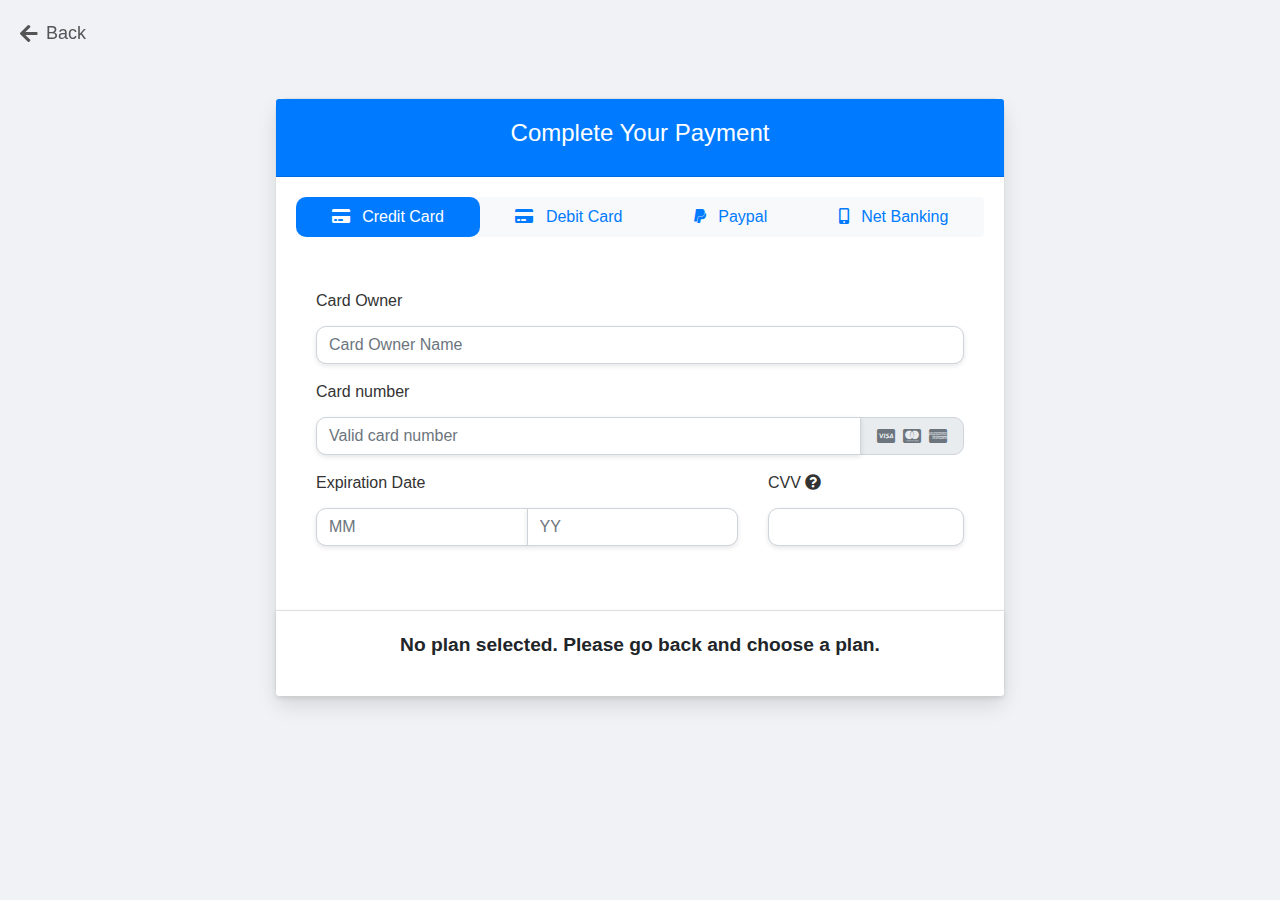
<file: payment.html>
<!DOCTYPE html>
<html lang="en">
<head>
    <meta charset="UTF-8">
    <meta name="viewport" content="width=device-width, initial-scale=1.0">
    <title>Payment Page</title>
    <link rel="stylesheet" href="https://stackpath.bootstrapcdn.com/bootstrap/4.5.2/css/bootstrap.min.css">
    <link rel="stylesheet" href="https://cdnjs.cloudflare.com/ajax/libs/font-awesome/5.15.4/css/all.min.css">
    <style>
        body {
            background: #f0f2f5;
            font-family: 'Arial', sans-serif;
            padding-top: 50px;
        }

        .card {
            border-radius: 12px;
            box-shadow: 0px 10px 20px rgba(0, 0, 0, 0.1);
        }

        .card-header {
            background-color: #007bff;
            color: white;
            text-align: center;
            padding: 20px 0;
            font-size: 1.5rem;
            font-weight: 700;
            border-radius: 12px 12px 0 0;
        }

        .card-footer {
            background-color: #f8f9fa;
            border-radius: 0 0 12px 12px;
            text-align: center;
        }

        .nav-pills .nav-link {
            color: #007bff;
            border-radius: 10px;
            transition: background-color 0.3s ease;
        }

        .nav-pills .nav-link:hover {
            background-color: #007bff;
            color: white;
        }

        .nav-pills .nav-link.active {
            background-color: #007bff;
            color: white;
        }

        .btn {
            background-color: #28a745;
            color: white;
            font-size: 1.1rem;
            font-weight: 600;
            padding: 10px;
            border-radius: 30px;
            transition: background-color 0.3s ease;
        }

        .btn:hover {
            background-color: #218838;
        }

        .form-control {
            border-radius: 10px;
            box-shadow: 0 2px 5px rgba(0, 0, 0, 0.1);
        }

        .form-group label {
            font-weight: 600;
            color: #333;
        }

        .input-group-text {
            border-radius: 0 10px 10px 0;
        }

        .tab-content {
            padding: 20px;
            background-color: white;
            border-radius: 10px;
        }

        .payment-summary {
            padding: 20px;
            background-color: #ffffff;
            border-radius: 10px;
            box-shadow: 0 2px 5px rgba(0, 0, 0, 0.1);
        }

        .payment-summary p {
            font-size: 1.2rem;
            font-weight: 600;
        }

        .payment-summary .plan-info {
            margin-top: 20px;
            font-size: 1.1rem;
            color: #555;
        }

        .payment-summary .btn {
            margin-top: 20px;
        }

        .payment-summary .btn-block {
            border-radius: 30px;
        }

        #back-button {
        position: fixed;
        top: 20px;
        left: 20px;
        z-index: 1000;
        color: #555;
        font-size: 18px;
        cursor: pointer;
        display: flex;
        align-items: center;
        }

        #back-button i {
        margin-right: 8px;
        font-size: 20px;
        }

        #back-button:hover {
        color: #007bff;
        }
    </style>
</head>
<body>
    <div id="back-button">
        <i class="fas fa-arrow-left"></i> Back
    </div>
    <div class="container py-5">
        <div class="row">
            <div class="col-lg-8 mx-auto">
                <div class="card">
                    <div class="card-header">
                        <h4>Complete Your Payment</h4>
                    </div>
                    <div class="card-body">
                        <ul role="tablist" class="nav bg-light nav-pills rounded nav-fill mb-3">
                            <li class="nav-item">
                                <a data-toggle="pill" href="#credit-card" class="nav-link active">
                                    <i class="fas fa-credit-card mr-2"></i> Credit Card
                                </a>
                            </li>
                            <li class="nav-item">
                                <a data-toggle="pill" href="#debit-card" class="nav-link">
                                    <i class="fas fa-credit-card mr-2"></i> Debit Card
                                </a>
                            </li>
                            <li class="nav-item">
                                <a data-toggle="pill" href="#paypal" class="nav-link">
                                    <i class="fab fa-paypal mr-2"></i> Paypal
                                </a>
                            </li>
                            <li class="nav-item">
                                <a data-toggle="pill" href="#net-banking" class="nav-link">
                                    <i class="fas fa-mobile-alt mr-2"></i> Net Banking
                                </a>
                            </li>
                        </ul>

                        <div class="tab-content">
                            <div id="credit-card" class="tab-pane fade show active pt-3">
                                <form role="form" action="your-payment-processing-script.php" method="post">
                                    <div class="form-group">
                                        <label for="username"><h6>Card Owner</h6></label>
                                        <input type="text" id="username" name="username" placeholder="Card Owner Name"
                                            required class="form-control">
                                    </div>
                                    <div class="form-group">
                                        <label for="cardNumber"><h6>Card number</h6></label>
                                        <div class="input-group">
                                            <input type="text" id="cardNumber" name="cardNumber"
                                                placeholder="Valid card number" class="form-control" required>
                                            <div class="input-group-append">
                                                <span class="input-group-text text-muted">
                                                    <i class="fab fa-cc-visa mx-1"></i>
                                                    <i class="fab fa-cc-mastercard mx-1"></i>
                                                    <i class="fab fa-cc-amex mx-1"></i>
                                                </span>
                                            </div>
                                        </div>
                                    </div>
                                    <div class="row">
                                        <div class="col-sm-8">
                                            <div class="form-group">
                                                <label><h6>Expiration Date</h6></label>
                                                <div class="input-group">
                                                    <input type="number" placeholder="MM" name="expiryMonth"
                                                        class="form-control" required>
                                                    <input type="number" placeholder="YY" name="expiryYear"
                                                        class="form-control" required>
                                                </div>
                                            </div>
                                        </div>
                                        <div class="col-sm-4">
                                            <div class="form-group mb-4">
                                                <label data-toggle="tooltip"
                                                    title="Three digit CV code on the back of your card">
                                                    <h6>CVV <i class="fa fa-question-circle d-inline"></i></h6>
                                                </label>
                                                <input type="text" name="cvv" required class="form-control">
                                            </div>
                                        </div>
                                    </div>
                                </form>
                            </div>

                            <div id="debit-card" class="tab-pane fade pt-3">
                                <form role="form" action="your-payment-processing-script.php" method="post">
                                    <div class="form-group">
                                        <label for="debit-owner"><h6>Card Owner</h6></label>
                                        <input type="text" id="debit-owner" name="debit-owner"
                                            placeholder="Card Owner Name" required class="form-control">
                                    </div>
                                    <div class="form-group">
                                        <label for="debit-card-number"><h6>Card number</h6></label>
                                        <div class="input-group">
                                            <input type="text" id="debit-card-number" name="debit-card-number"
                                                placeholder="Valid card number" class="form-control" required>
                                            <div class="input-group-append">
                                                <span class="input-group-text text-muted">
                                                    <i class="fab fa-cc-visa mx-1"></i>
                                                    <i class="fab fa-cc-mastercard mx-1"></i>
                                                    <i class="fab fa-cc-amex mx-1"></i>
                                                </span>
                                            </div>
                                        </div>
                                    </div>
                                    <div class="row">
                                        <div class="col-sm-8">
                                            <div class="form-group">
                                                <label><h6>Expiration Date</h6></label>
                                                <div class="input-group">
                                                    <input type="number" placeholder="MM" name="debit-expiry-month"
                                                        class="form-control" required>
                                                    <input type="number" placeholder="YY" name="debit-expiry-year"
                                                        class="form-control" required>
                                                </div>
                                            </div>
                                        </div>
                                        <div class="col-sm-4">
                                            <div class="form-group mb-4">
                                                <label data-toggle="tooltip"
                                                    title="Three digit CV code on the back of your card">
                                                    <h6>CVV <i class="fa fa-question-circle d-inline"></i></h6>
                                                </label>
                                                <input type="text" name="debit-cvv" required class="form-control">
                                            </div>
                                        </div>
                                    </div>
                                </form>
                            </div>

                            <div id="paypal" class="tab-pane fade pt-3">
                                <h6 class="pb-2">Select your paypal account type</h6>
                                <div class="form-group">
                                    <label class="radio-inline">
                                        <input type="radio" name="optradio" checked> Domestic
                                    </label>
                                    <label class="radio-inline">
                                        <input type="radio" name="optradio" class="ml-5"> International
                                    </label>
                                </div>
                                <p>
                                    <button type="button" class="btn btn-primary">
                                        <i class="fab fa-paypal mr-2"></i> Log into my Paypal
                                    </button>
                                </p>
                                <p class="text-muted">Note: After clicking on the button, you will be directed to a
                                    secure gateway for payment. After completing the payment process, you will be
                                    redirected back to the website to view details of your order.</p>
                            </div>

                            <div id="net-banking" class="tab-pane fade pt-3">
                                <div class="form-group">
                                    <label for="Select Your Bank">
                                        <h6>Select your Bank</h6>
                                    </label>
                                    <select class="form-control" id="ccmonth">
                                        <option value="" selected disabled>--Please select your Bank--</option>
                                        <option>Bank 1</option>
                                        <option>Bank 2</option>
                                        <option>Bank 3</option>
                                        <option>Bank 4</option>
                                        <option>Bank 5</option>
                                        <option>Bank 6</option>
                                        <option>Bank 7</option>
                                        <option>Bank 8</option>
                                        <option>Bank 9</option>
                                        <option>Bank 10</option>
                                    </select>
                                </div>
                                <div class="form-group">
                                    <p>
                                        <button type="button" class="btn btn-primary">
                                            <i class="fas fa-mobile-alt mr-2"></i> Proceed Payment
                                        </button>
                                    </p>
                                </div>
                                <p class="text-muted">Note: After clicking on the button, you will be directed to a
                                    secure gateway for payment. After completing the payment process, you will be
                                    redirected back to the website to view details of your order.</p>
                            </div>
                        </div>
                    </div>
                    <div class="card-footer payment-summary">
                        <div id="payment-summary">
                            <p>Loading your selected plan...</p>
                            <div class="plan-info">
                                <label for="planAmount"><h6>Total Amount</h6></label>
                                <input type="text" id="planAmount" name="planAmount" class="form-control" disabled>
                            </div>
                            <button type="submit" class="btn btn-block">Pay Now</button>
                        </div>
                    </div>
                </div>
            </div>
        </div>
    </div>

    <script src="https://code.jquery.com/jquery-3.5.1.slim.min.js"></script>
    <script src="https://cdn.jsdelivr.net/npm/popper.js@1.16.1/dist/umd/popper.min.js"></script>
    <script src="https://stackpath.bootstrapcdn.com/bootstrap/4.5.2/js/bootstrap.min.js"></script>
    <script>
        // Back Button Functionality
        document.getElementById('back-button').addEventListener('click', () => {
        window.history.back();
        });
        
        // Retrieve the selected plan from localStorage
        const selectedPlan = JSON.parse(localStorage.getItem('selectedPlan'));

        if (!selectedPlan) {
            document.getElementById('payment-summary').innerHTML = '<p>No plan selected. Please go back and choose a plan.</p>';
        } else {
            // Display the selected plan's information
            document.getElementById('payment-summary').innerHTML = `
                <p><strong>${selectedPlan.plan}</strong> - $${selectedPlan.price.toFixed(2)}</p>
            `;
            document.getElementById('planAmount').value = `$${selectedPlan.price.toFixed(2)}`;
        }
    </script>
</body>
</html>
</file>
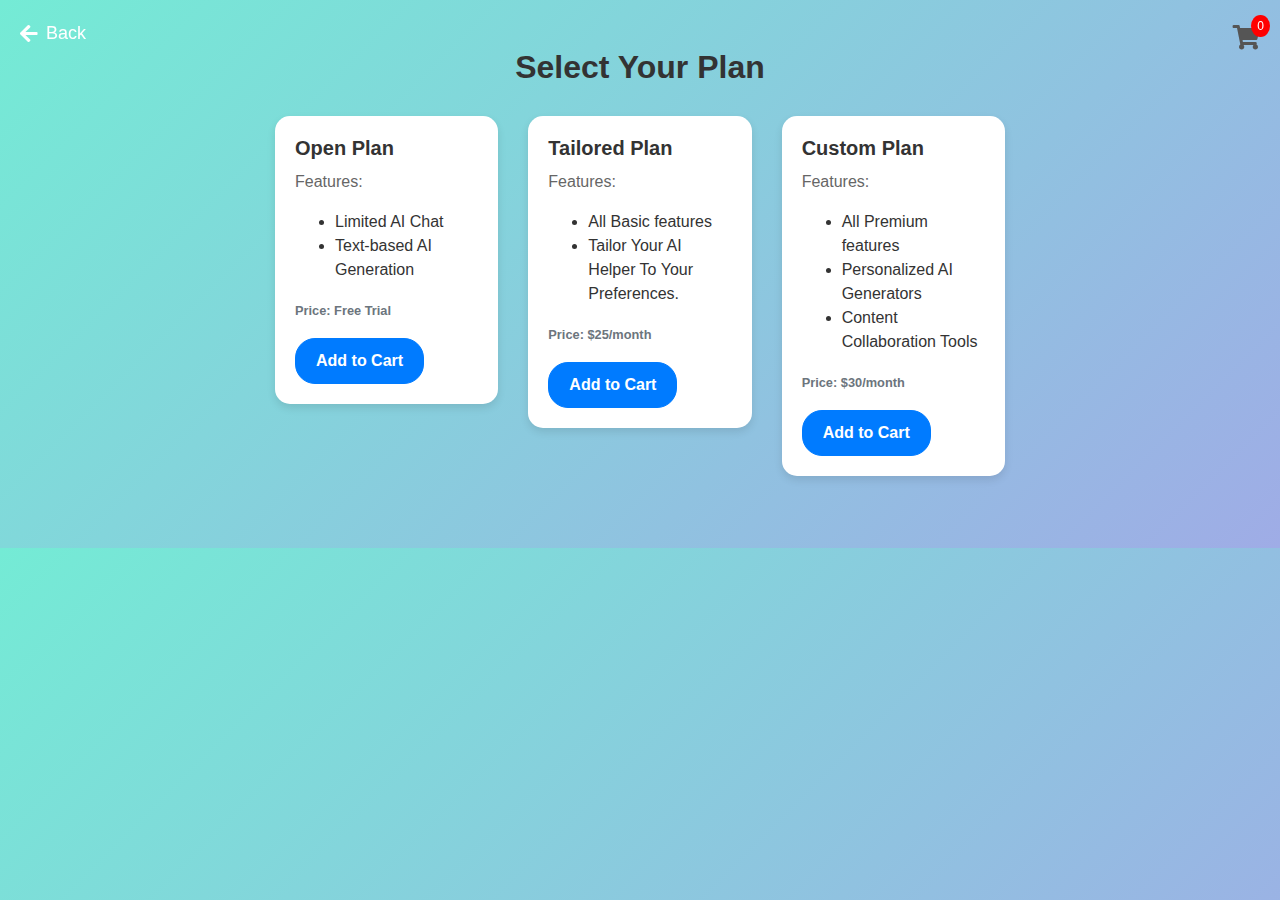
<file: selectplan.html>
<!DOCTYPE html>
<html lang="en">
<head>
  <meta charset="UTF-8">
  <meta name="viewport" content="width=device-width, initial-scale=1.0">
  <title>Payment Page with Single Plan Selection</title>
  <link rel="stylesheet" href="https://stackpath.bootstrapcdn.com/bootstrap/4.5.2/css/bootstrap.min.css">
  <link rel="stylesheet" href="https://cdnjs.cloudflare.com/ajax/libs/font-awesome/5.15.4/css/all.min.css">
  <style>
    body {
      background: #f5f5f5;
      font-family: 'Arial', sans-serif;
      background: linear-gradient(135deg, #74ebd5, #9face6); /* Gradient Background */
      color: #333;
    }

    #cart-icon {
      position: fixed;
      top: 20px;
      right: 20px;
      z-index: 1000;
      color: #555;
      font-size: 24px;
      cursor: pointer;
    }

    #cart-count {
      background-color: red;
      color: white;
      border-radius: 50%;
      font-size: 12px;
      padding: 2px 6px;
      position: absolute;
      top: -5px;
      right: -10px;
    }

    .modal-header,
    .modal-footer {
      background-color: #f8f9fa;
    }

    .card {
      border: none;
      border-radius: 15px;
      overflow: hidden;
      box-shadow: 0 4px 8px rgba(0, 0, 0, 0.1);
      transition: transform 0.2s;
    }

    .card:hover {
      transform: translateY(-10px);
      box-shadow: 0 12px 25px rgba(255, 252, 252, 0.831);
    }

    .card-img-top {
      height: 200px;
      object-fit: cover;
    }

    .card-body {
      padding: 20px;
    }

    .card-title {
      font-weight: 700;
      margin-bottom: 10px;
    }

    .card-text {
      color: #666;
    }

    .btn-primary {
      background-color: #007bff;
      border-color: #007bff;
      border-radius: 20px;
      padding: 10px 20px;
      font-weight: 600;
      transition: background-color 0.3s;
    }

    .btn-primary:hover {
      background-color: #0069d9;
      border-color: #0062cc;
    }

    .container {
      padding-top: 30px;
    }

    h2 {
      font-weight: 700;
      margin-bottom: 30px;
      text-align: center;
    }

    #back-button {
    position: fixed;
    top: 20px;
    left: 20px;
    z-index: 1000;
    color: #fff;
    font-size: 18px;
    cursor: pointer;
    display: flex;
    align-items: center;
  }

  #back-button i {
    margin-right: 8px;
    font-size: 20px;
  }

  #back-button:hover {
    color: #007bff;
  }
  </style>
</head>
<body>
  <div id="back-button">
    <i class="fas fa-arrow-left"></i> Back
  </div>
  <div id="cart-icon">
    <i class="fas fa-shopping-cart"></i>
    <span id="cart-count">0</span>
  </div>

  <div class="container py-5">
    <div class="row">
      <div class="col-lg-8 mx-auto">
        <h2>Select Your Plan</h2>
        <div class="row">
          <div class="col-md-4">
            <div class="card mb-4">
              <div class="card-body">
                <h5 class="card-title">Open Plan</h5>
                <p class="card-text">Features:</p>
                <ul>
                  <li>Limited AI Chat</li>
                  <li>Text-based AI Generation</li>
                </ul>
                <p class="card-text"><small class="text-muted"><b>Price: Free Trial</b></small></p>
                <button class="btn btn-primary add-to-cart" data-plan="Open Plan" data-price="0">Add to Cart</button>
              </div>
            </div>
          </div>
          <div class="col-md-4">
            <div class="card mb-4">
              <div class="card-body">
                <h5 class="card-title">Tailored Plan</h5>
                <p class="card-text">Features:</p>
                <ul>
                  <li>All Basic features</li>
                  <li>Tailor Your AI Helper To Your Preferences.</li>
                </ul>
                <p class="card-text"><small class="text-muted"><b>Price: $25/month</b></small></p>
                <button class="btn btn-primary add-to-cart" data-plan="Tailored Plan" data-price="25">Add to
                  Cart</button>
              </div>
            </div>
          </div>
          <div class="col-md-4">
            <div class="card mb-4">
              <div class="card-body">
                <h5 class="card-title">Custom Plan</h5>
                <p class="card-text">Features:</p>
                <ul>
                  <li>All Premium features</li>
                  <li>Personalized AI Generators</li>
                  <li>Content Collaboration Tools</li>
                </ul>
                <p class="card-text"><small class="text-muted"><b>Price: $30/month</b></small></p>
                <button class="btn btn-primary add-to-cart" data-plan="Custom Plan" data-price="30">Add to Cart</button>
              </div>
            </div>
          </div>
        </div>
      </div>
    </div>
  </div>

  <div class="modal fade" id="cart-modal" tabindex="-1" role="dialog" aria-labelledby="cart-modal-title"
    aria-hidden="true">
    <div class="modal-dialog modal-dialog-centered" role="document">
      <div class="modal-content">
        <div class="modal-header">
          <h5 class="modal-title" id="cart-modal-title">Your Cart</h5>
          <button type="button" class="close" data-dismiss="modal" aria-label="Close">
            <span aria-hidden="true">&times;</span>
          </button>
        </div>
        <div class="modal-body">
          <div id="cart-content">
            </div>
        </div>
        <div class="modal-footer">
          <button type="button" class="btn btn-secondary" data-dismiss="modal">Close</button>
          <button type="button" class="btn btn-primary" id="checkout-btn">Proceed to Checkout</button>
        </div>
      </div>
    </div>
  </div>

  <script src="https://code.jquery.com/jquery-3.5.1.slim.min.js"></script>
  <script src="https://cdn.jsdelivr.net/npm/popper.js@1.16.1/dist/umd/popper.min.js"></script>
  <script src="https://stackpath.bootstrapcdn.com/bootstrap/4.5.2/js/bootstrap.min.js"></script>
  <script>
    // Back Button Functionality
    document.getElementById('back-button').addEventListener('click', () => {
      window.history.back();
    });
    let cart = null;

    const cartIcon = document.getElementById('cart-icon');
    const cartCount = document.getElementById('cart-count');
    const cartContent = document.getElementById('cart-content');
    const addToCartButtons = document.querySelectorAll('.add-to-cart');
    const checkoutBtn = document.getElementById('checkout-btn');

    // Add to cart functionality
    addToCartButtons.forEach(button => {
      button.addEventListener('click', () => {
        const plan = button.dataset.plan;
        const price = parseFloat(button.dataset.price);

        // Allow only one plan, and save to localStorage
        cart = {plan, price};
        localStorage.setItem('selectedPlan', JSON.stringify(cart));

        updateCartCount();
        updateCartContent(); // Update cart content immediately
      });
    });

    // Update cart count
    function updateCartCount() {
      cartCount.textContent = cart ? 1 : 0;
    }

    // Show cart in modal
    cartIcon.addEventListener('click', () => {
      updateCartContent();
      $('#cart-modal').modal('show');
    });

    // Update cart content in modal
    function updateCartContent() {
      cartContent.innerHTML = '';
      const storedCart = JSON.parse(localStorage.getItem('selectedPlan'));

      if (!storedCart) {
        cartContent.innerHTML = '<p>Your cart is empty.</p>';
        return;
      }

      cartContent.innerHTML = `
        <p><strong>${storedCart.plan}</strong> - $${storedCart.price.toFixed(2)}</p>
        <p><strong>Total: $${storedCart.price.toFixed(2)}</strong></p>
        <button type="button" class="btn btn-danger btn-sm remove-from-cart">Remove</button>
      `;

      // Add event listener to the remove button
      const removeBtn = document.querySelector('.remove-from-cart');
      removeBtn.addEventListener('click', () => {
        cart = null;
        localStorage.removeItem('selectedPlan');
        updateCartCount();
        updateCartContent();
      });
    }

    // Proceed to checkout
    checkoutBtn.addEventListener('click', () => {
      if (!cart) return;
      window.location.href = 'payment.html';
    });

    // Initialize cart UI
    updateCartCount();
  </script>
</body>
</html>
</file>
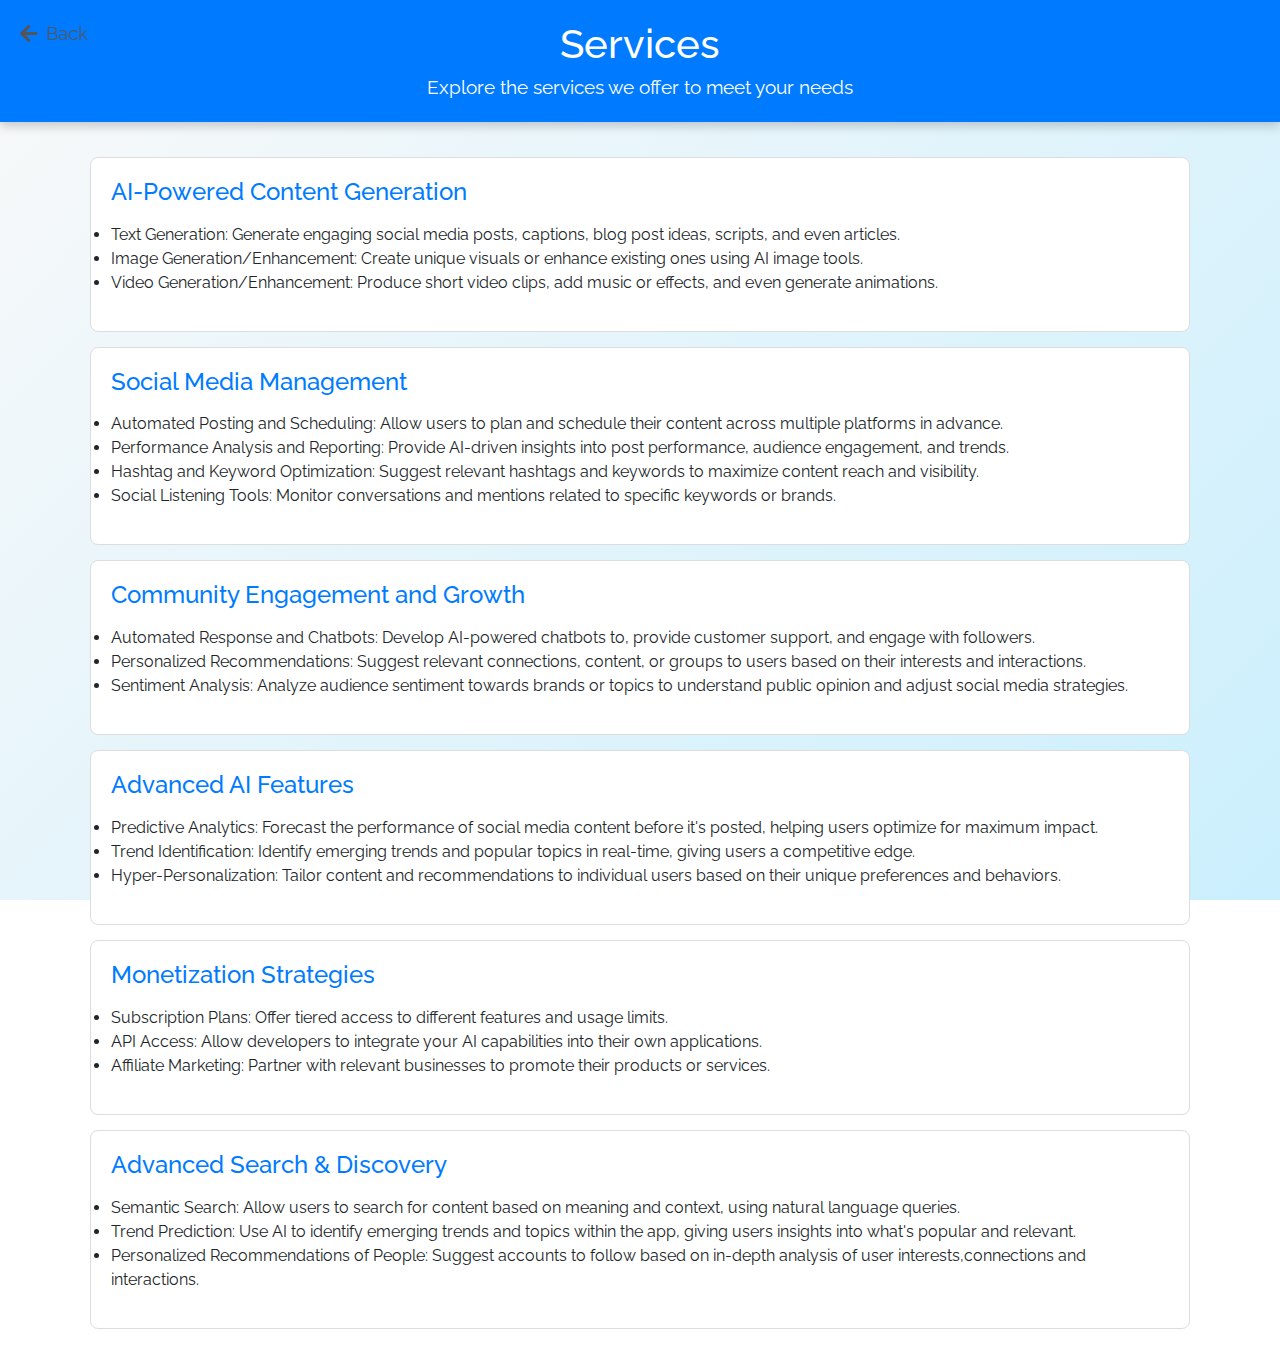
<file: services.html>
<!DOCTYPE html>
<html lang="en">
<head>
  <meta charset="UTF-8">
  <meta name="viewport" content="width=device-width, initial-scale=1.0">
  <title>Our Services</title>
  <link href="https://cdn.jsdelivr.net/npm/bootstrap@5.3.0-alpha1/dist/css/bootstrap.min.css" rel="stylesheet">
  <link href="https://cdn.jsdelivr.net/npm/bootstrap-icons/font/bootstrap-icons.css" rel="stylesheet">
  <link href="https://cdnjs.cloudflare.com/ajax/libs/font-awesome/5.15.4/css/all.min.css" rel="stylesheet"> <!-- Added Font Awesome -->
  <link href="https://fonts.googleapis.com/css2?family=Raleway:ital,wght@0,100..900;1,100..900&display=swap" rel="stylesheet">
  <style>
    body {
      font-family: "Raleway", sans-serif;
      margin: 0;
      padding: 0;
      background: linear-gradient(135deg, #f9f9f9, #cbeffd);
      background-attachment: fixed;
      font-optical-sizing: auto;
      font-weight: normal;
      font-style: normal;
    }

    .header {
      background-color: #007bff;
      color: #fff;
      padding: 20px;
      text-align: center;
      box-shadow: 0 4px 10px rgba(0, 0, 0, 0.2);
    }

    .header h1 {
      margin: 0;
      font-size: 2.5rem;
    }

    .header p {
      margin: 5px 0 0;
      font-size: 1.2rem;
    }

    .container {
      padding: 20px;
    }

    .service-card {
      border: 1px solid #ddd;
      border-radius: 8px;
      padding: 20px;
      margin: 15px 0;
      background-color: #fff;
      transition: box-shadow 0.3s ease, transform 0.3s ease;
    }

    .service-card:hover {
      box-shadow: 0 8px 20px rgba(23, 170, 202, 0.5);
      transform: translateY(-5px);
    }

    .service-title {
      font-size: 1.5rem;
      color: #007bff;
      margin-bottom: 10px;
    }

    .service-description {
      font-size: 1rem;
      color: #333;
    }

    #back-button {
      position: fixed;
      top: 20px;
      left: 20px;
      z-index: 1000;
      color: #555;
      font-size: 18px;
      cursor: pointer;
      display: flex;
      align-items: center;
    }

    #back-button i {
      margin-right: 8px;
      font-size: 20px;
    }

    #back-button:hover {
      color: #000000;
    }
  </style>
</head>
<body>
    <div class="header">
      <h1>Services</h1>
      <p>Explore the services we offer to meet your needs</p>
    </div>
    <div class="container">
        <div id="back-button">
            <i class="fas fa-arrow-left"></i> Back
        </div>
      <div class="service-card">
        <h2 class="service-title">AI-Powered Content Generation</h2>
        <p class="service-description">
          <li>Text Generation: Generate engaging social media posts, captions, blog post ideas, scripts, and even articles.</li>
          <li>Image Generation/Enhancement: Create unique visuals or enhance existing ones using AI image tools.</li>
          <li>Video Generation/Enhancement: Produce short video clips, add music or effects, and even generate animations.</li>
        </p>
      </div>
      <div class="service-card">
        <h2 class="service-title">Social Media Management</h2>
        <p class="service-description">
          <li>Automated Posting and Scheduling: Allow users to plan and schedule their content across multiple platforms in advance.</li>
          <li>Performance Analysis and Reporting: Provide AI-driven insights into post performance, audience engagement, and trends.</li>
          <li>Hashtag and Keyword Optimization: Suggest relevant hashtags and keywords to maximize content reach and visibility.</li>
          <li>Social Listening Tools: Monitor conversations and mentions related to specific keywords or brands.</li>
        </p>
      </div>
    <div class="service-card">
      <h2 class="service-title">Community Engagement and Growth</h2>
      <p class="service-description">
        <li>Automated Response and Chatbots: Develop AI-powered chatbots to, provide customer support, and engage with followers.</li>
        <li>Personalized Recommendations: Suggest relevant connections, content, or groups to users based on their interests and interactions.</li>
        <li>Sentiment Analysis: Analyze audience sentiment towards brands or topics to understand public opinion and adjust social media strategies.</li>
      </p>
    </div>
    <div class="service-card">
      <h2 class="service-title">Advanced AI Features</h2>
      <p class="service-description">
        <li>Predictive Analytics: Forecast the performance of social media content before it's posted, helping users optimize for maximum impact.</li>
        <li>Trend Identification: Identify emerging trends and popular topics in real-time, giving users a competitive edge.</li>
        <li>Hyper-Personalization: Tailor content and recommendations to individual users based on their unique preferences and behaviors.</li>
      </p>
    </div>
    <div class="service-card">
      <h2 class="service-title">Monetization Strategies</h2>
      <p class="service-description">
        <li>Subscription Plans: Offer tiered access to different features and usage limits.</li>
        <li>API Access: Allow developers to integrate your AI capabilities into their own applications.</li>
        <li>Affiliate Marketing: Partner with relevant businesses to promote their products or services.</li>
      </p>
    </div>
    <div class="service-card">
      <h2 class="service-title">Advanced Search & Discovery</h2>
      <p class="service-description">
        <li>Semantic Search: Allow users to search for content based on meaning and context, using natural language queries.</li>
        <li>Trend Prediction: Use AI to identify emerging trends and topics within the app, giving users insights into what's popular and relevant.</li>
        <li>Personalized Recommendations of People: Suggest accounts to follow based on in-depth analysis of user interests,connections and interactions.</li>
      </p>
    </div>
  </div>
  <script>
    // Back Button Functionality
    document.getElementById('back-button').addEventListener('click', () => {
      window.history.back();
    });
  </script>
</body>
</html>
</file>
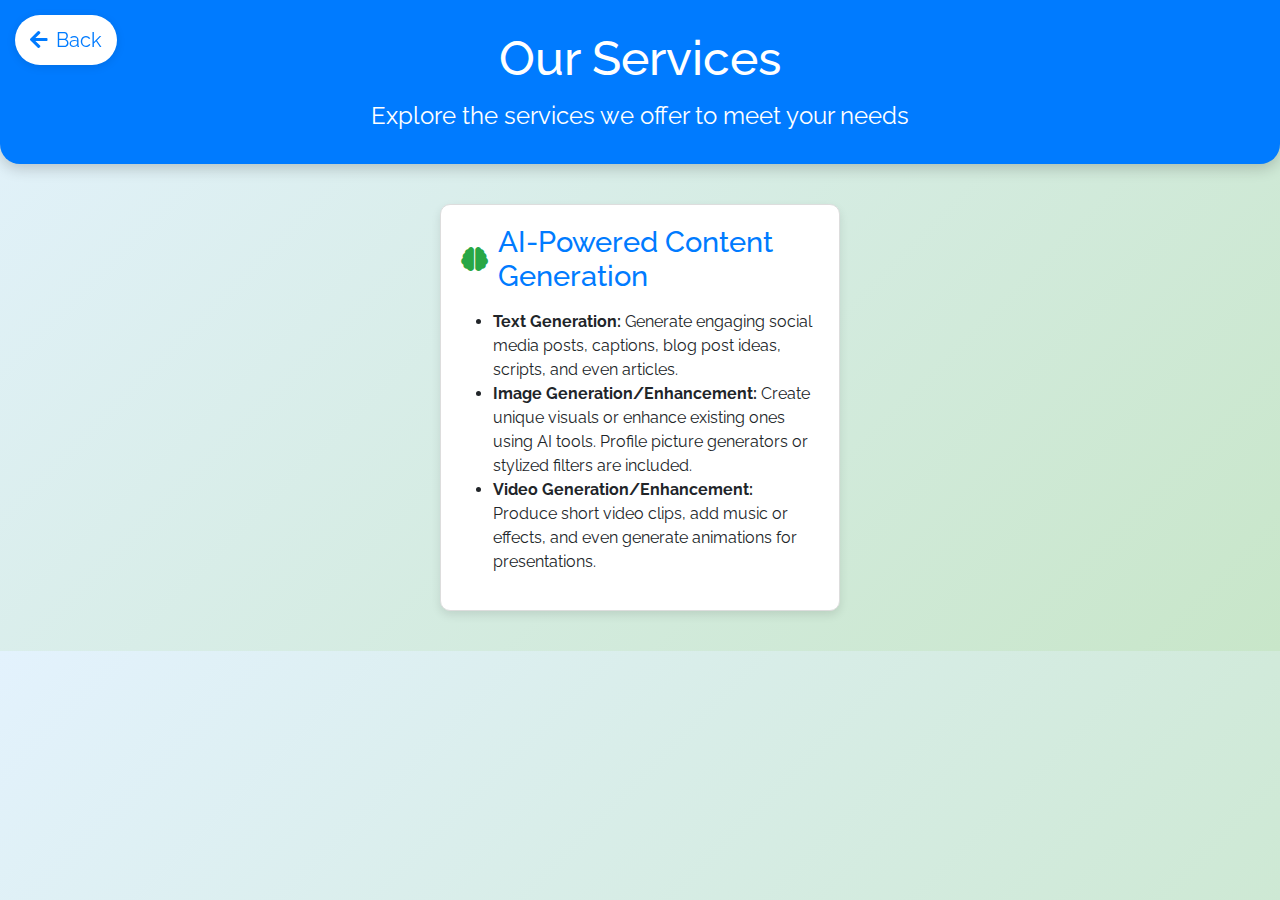
<file: services/service1.html>
<!DOCTYPE html>
<html lang="en">
<head>
  <meta charset="UTF-8">
  <meta name="viewport" content="width=device-width, initial-scale=1.0">
  <title>Our Services</title>
  <link href="https://cdn.jsdelivr.net/npm/bootstrap@5.3.0-alpha1/dist/css/bootstrap.min.css" rel="stylesheet">
  <link href="https://cdn.jsdelivr.net/npm/bootstrap-icons/font/bootstrap-icons.css" rel="stylesheet">
  <link href="https://cdnjs.cloudflare.com/ajax/libs/font-awesome/5.15.4/css/all.min.css" rel="stylesheet">
  <link href="https://fonts.googleapis.com/css2?family=Raleway:ital,wght@0,100..900;1,100..900&display=swap" rel="stylesheet">
  <style>
    body {
      font-family: "Raleway", sans-serif;
      margin: 0;
      padding: 0;
      background: linear-gradient(135deg, #e3f2fd, #c8e6c9);
      font-optical-sizing: auto;
    }

    .header {
      background-color: #007bff;
      color: #fff;
      padding: 30px 20px;
      text-align: center;
      box-shadow: 0 4px 15px rgba(0, 0, 0, 0.2);
      border-radius: 0 0 20px 20px;
    }

    .header h1 {
      margin: 0;
      font-size: 3rem;
    }

    .header p {
      margin: 10px 0 0;
      font-size: 1.5rem;
    }

    .container {
      padding: 40px 20px;
    }

    .service-card {
      border: 1px solid #ddd;
      border-radius: 10px;
      padding: 20px;
      background-color: #fff;
      box-shadow: 0 4px 10px rgba(0, 0, 0, 0.1);
      transition: transform 0.3s, box-shadow 0.3s, background-color 0.3s;
    }

    .service-card:hover {
      transform: translateY(-10px);
      box-shadow: 0 10px 20px rgba(0, 0, 0, 0.2);
      background-color: #f9f9f9;
    }

    .service-title {
      font-size: 1.8rem;
      color: #007bff;
      display: flex;
      align-items: center;
    }

    .service-title i {
      margin-right: 10px;
      font-size: 1.5rem;
      color: #28a745;
    }

    .service-description {
      font-size: 1rem;
      color: #333;
      margin-top: 10px;
      line-height: 1.5;
    }

    .service-description ul {
      padding-left: 20px;
    }

    .service-description li {
      margin-bottom: 10px;
      list-style: none;
    }

    .service-description li::before {
      content: "\f00c";
      font-family: "Font Awesome 5 Free";
      margin-right: 10px;
      color: #28a745;
      font-weight: 900;
    }

    #back-button {
      position: fixed;
      top: 15px;
      left: 15px;
      z-index: 1000;
      color: #007bff;
      font-size: 20px;
      background: #fff;
      padding: 10px 15px;
      border-radius: 50px;
      display: flex;
      align-items: center;
      box-shadow: 0 2px 10px rgba(0, 0, 0, 0.1);
      transition: background-color 0.3s, transform 0.3s;
    }

    #back-button i {
      margin-right: 8px;
    }

    #back-button:hover {
      background-color: #007bff;
      color: #fff;
      transform: translateY(-3px);
    }

    .row {
      display: flex;
      flex-wrap: wrap;
      justify-content: center;
      gap: 20px;
    }

    .service-card {
      width: 100%;
      max-width: 400px;
    }
  </style>
</head>
<body>
  <div class="header">
    <h1>Our Services</h1>
    <p>Explore the services we offer to meet your needs</p>
  </div>
  <div id="back-button">
    <i class="fas fa-arrow-left"></i> Back
  </div>
  <div class="container">
    <div class="row">
      <div class="service-card">
        <h2 class="service-title">
          <i class="fas fa-brain"></i> AI-Powered Content Generation
        </h2>
        <p class="service-description">
          <ul>
            <li><strong>Text Generation:</strong> Generate engaging social media posts, captions, blog post ideas, scripts, and even articles.</li>
            <li><strong>Image Generation/Enhancement:</strong> Create unique visuals or enhance existing ones using AI tools. Profile picture generators or stylized filters are included.</li>
            <li><strong>Video Generation/Enhancement:</strong> Produce short video clips, add music or effects, and even generate animations for presentations.</li>
          </ul>
        </p>
      </div>
      <!-- Add more service cards here if needed -->
    </div>
  </div>
  <script>
    // Back Button Functionality
    document.getElementById('back-button').addEventListener('click', () => {
      window.history.back();
    });
  </script>
</body>
</html>
</file>
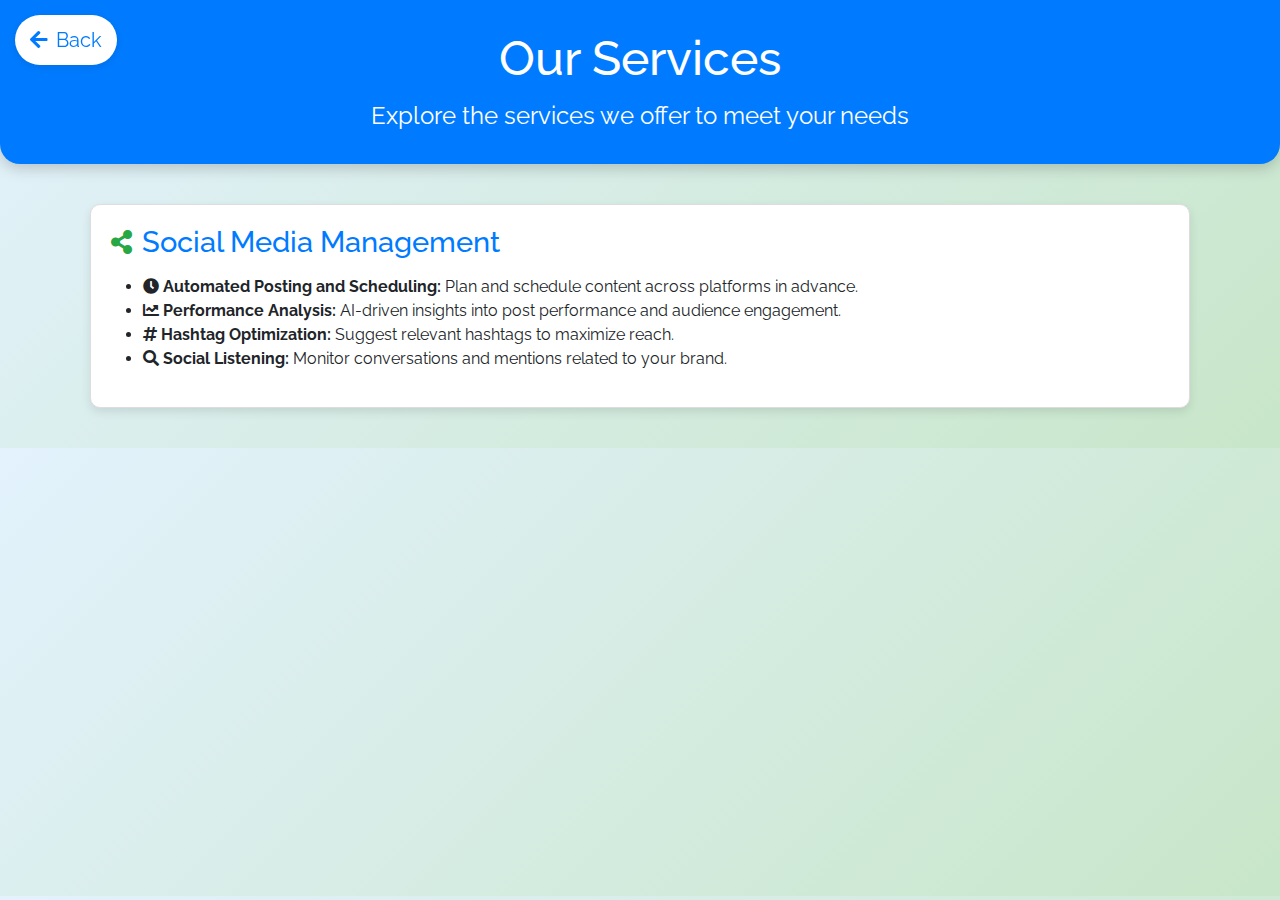
<file: services/service2.html>
<!DOCTYPE html>
<html lang="en">
<head>
  <meta charset="UTF-8">
  <meta name="viewport" content="width=device-width, initial-scale=1.0">
  <title>Our Services</title>
  <link href="https://cdn.jsdelivr.net/npm/bootstrap@5.3.0-alpha1/dist/css/bootstrap.min.css" rel="stylesheet">
  <link href="https://cdn.jsdelivr.net/npm/bootstrap-icons/font/bootstrap-icons.css" rel="stylesheet">
  <link href="https://cdnjs.cloudflare.com/ajax/libs/font-awesome/5.15.4/css/all.min.css" rel="stylesheet">
  <link href="https://fonts.googleapis.com/css2?family=Raleway:ital,wght@0,100..900;1,100..900&display=swap" rel="stylesheet">
  <style>
    body {
      font-family: "Raleway", sans-serif;
      margin: 0;
      padding: 0;
      background: linear-gradient(135deg, #e3f2fd, #c8e6c9);
      font-optical-sizing: auto;
    }

    .header {
      background-color: #007bff;
      color: #fff;
      padding: 30px;
      text-align: center;
      box-shadow: 0 4px 15px rgba(0, 0, 0, 0.2);
      border-radius: 0 0 20px 20px;
    }

    .header h1 {
      margin: 0;
      font-size: 3rem;
    }

    .header p {
      margin: 10px 0 0;
      font-size: 1.5rem;
    }

    .container {
      padding: 40px 20px;
    }

    .service-card {
      border: 1px solid #ddd;
      border-radius: 10px;
      padding: 20px;
      background-color: #fff;
      box-shadow: 0 4px 10px rgba(0, 0, 0, 0.1);
      transition: transform 0.3s, box-shadow 0.3s;
    }

    .service-card:hover {
      transform: translateY(-10px);
      box-shadow: 0 10px 20px rgba(0, 0, 0, 0.2);
    }

    .service-title {
      font-size: 1.8rem;
      color: #007bff;
      display: flex;
      align-items: center;
    }

    .service-title i {
      margin-right: 10px;
      font-size: 1.5rem;
      color: #28a745;
    }

    .service-description {
      font-size: 1rem;
      color: #333;
      margin-top: 15px;
      line-height: 1.5;
    }

    .service-description li {
      margin-bottom: 10px;
    }

    .service-description li i {
      color: #007bff;
      margin-right: 8px;
    }

    #back-button {
      position: fixed;
      top: 15px;
      left: 15px;
      z-index: 1000;
      color: #007bff;
      font-size: 20px;
      background: #fff;
      padding: 10px 15px;
      border-radius: 50px;
      display: flex;
      align-items: center;
      box-shadow: 0 2px 10px rgba(0, 0, 0, 0.1);
      transition: background-color 0.3s, transform 0.3s;
    }

    #back-button i {
      margin-right: 8px;
    }

    #back-button:hover {
      background-color: #007bff;
      color: #fff;
      transform: translateY(-3px);
    }
  </style>
</head>
<body>
  <div class="header">
    <h1>Our Services</h1>
    <p>Explore the services we offer to meet your needs</p>
  </div>
  <div id="back-button">
    <i class="fas fa-arrow-left"></i> Back
  </div>
  <div class="container">
    <div class="service-card">
      <h2 class="service-title">
        <i class="fas fa-share-alt"></i> Social Media Management
      </h2>
      <p class="service-description">
        <ul>
          <li><i class="fas fa-clock"></i> <strong>Automated Posting and Scheduling:</strong> Plan and schedule content across platforms in advance.</li>
          <li><i class="fas fa-chart-line"></i> <strong>Performance Analysis:</strong> AI-driven insights into post performance and audience engagement.</li>
          <li><i class="fas fa-hashtag"></i> <strong>Hashtag Optimization:</strong> Suggest relevant hashtags to maximize reach.</li>
          <li><i class="fas fa-search"></i> <strong>Social Listening:</strong> Monitor conversations and mentions related to your brand.</li>
        </ul>
      </p>
    </div>
  </div>
  <script>
    // Back Button Functionality
    document.getElementById('back-button').addEventListener('click', () => {
      window.history.back();
    });
  </script>
</body>
</html>
</file>
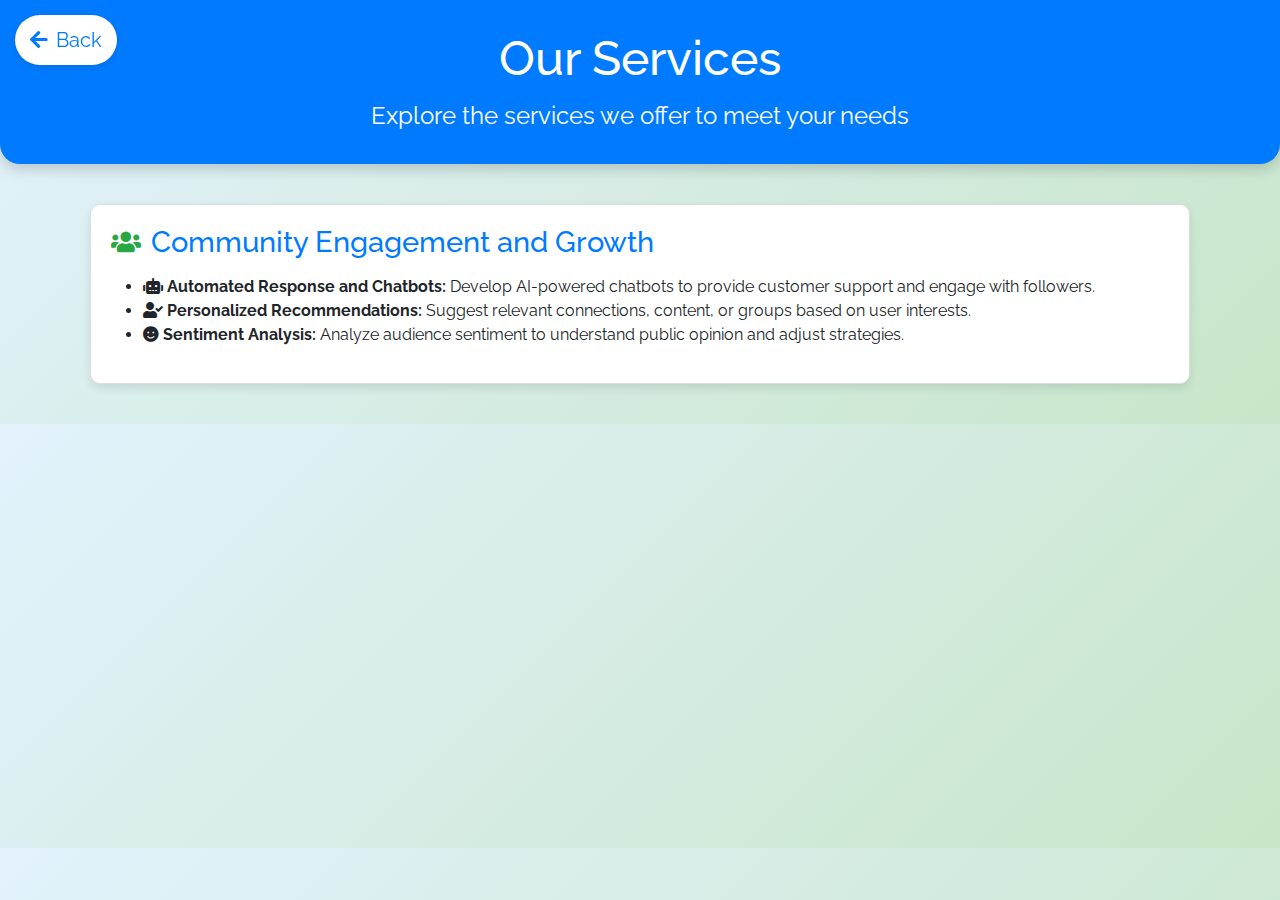
<file: services/service3.html>
<!DOCTYPE html>
<html lang="en">
<head>
  <meta charset="UTF-8">
  <meta name="viewport" content="width=device-width, initial-scale=1.0">
  <title>Our Services</title>
  <link href="https://cdn.jsdelivr.net/npm/bootstrap@5.3.0-alpha1/dist/css/bootstrap.min.css" rel="stylesheet">
  <link href="https://cdn.jsdelivr.net/npm/bootstrap-icons/font/bootstrap-icons.css" rel="stylesheet">
  <link href="https://cdnjs.cloudflare.com/ajax/libs/font-awesome/5.15.4/css/all.min.css" rel="stylesheet">
  <link href="https://fonts.googleapis.com/css2?family=Raleway:ital,wght@0,100..900;1,100..900&display=swap" rel="stylesheet">
  <style>
    body {
      font-family: "Raleway", sans-serif;
      margin: 0;
      padding: 0;
      background: linear-gradient(135deg, #e3f2fd, #c8e6c9);
      font-optical-sizing: auto;
    }

    .header {
      background-color: #007bff;
      color: #fff;
      padding: 30px;
      text-align: center;
      box-shadow: 0 4px 15px rgba(0, 0, 0, 0.2);
      border-radius: 0 0 20px 20px;
    }

    .header h1 {
      margin: 0;
      font-size: 3rem;
    }

    .header p {
      margin: 10px 0 0;
      font-size: 1.5rem;
    }

    .container {
      padding: 40px 20px;
    }

    .service-card {
      border: 1px solid #ddd;
      border-radius: 10px;
      padding: 20px;
      background-color: #fff;
      box-shadow: 0 4px 10px rgba(0, 0, 0, 0.1);
      transition: transform 0.3s, box-shadow 0.3s;
    }

    .service-card:hover {
      transform: translateY(-10px);
      box-shadow: 0 10px 20px rgba(0, 0, 0, 0.2);
    }

    .service-title {
      font-size: 1.8rem;
      color: #007bff;
      display: flex;
      align-items: center;
    }

    .service-title i {
      margin-right: 10px;
      font-size: 1.5rem;
      color: #28a745;
    }

    .service-description {
      font-size: 1rem;
      color: #333;
      margin-top: 15px;
      line-height: 1.5;
    }

    .service-description li {
      margin-bottom: 10px;
    }

    .service-description li i {
      color: #007bff;
      margin-right: 8px;
    }

    #back-button {
      position: fixed;
      top: 15px;
      left: 15px;
      z-index: 1000;
      color: #007bff;
      font-size: 20px;
      background: #fff;
      padding: 10px 15px;
      border-radius: 50px;
      display: flex;
      align-items: center;
      box-shadow: 0 2px 10px rgba(0, 0, 0, 0.1);
      transition: background-color 0.3s, transform 0.3s;
    }

    #back-button i {
      margin-right: 8px;
    }

    #back-button:hover {
      background-color: #007bff;
      color: #fff;
      transform: translateY(-3px);
    }
  </style>
</head>
<body>
  <div class="header">
    <h1>Our Services</h1>
    <p>Explore the services we offer to meet your needs</p>
  </div>
  <div id="back-button">
    <i class="fas fa-arrow-left"></i> Back
  </div>
  <div class="container">
    <div class="service-card">
      <h2 class="service-title">
        <i class="fas fa-users"></i> Community Engagement and Growth
      </h2>
      <p class="service-description">
        <ul>
          <li><i class="fas fa-robot"></i> <strong>Automated Response and Chatbots:</strong> Develop AI-powered chatbots to provide customer support and engage with followers.</li>
          <li><i class="fas fa-user-check"></i> <strong>Personalized Recommendations:</strong> Suggest relevant connections, content, or groups based on user interests.</li>
          <li><i class="fas fa-smile"></i> <strong>Sentiment Analysis:</strong> Analyze audience sentiment to understand public opinion and adjust strategies.</li>
        </ul>
      </p>
    </div>
  </div>
  <script>
    // Back Button Functionality
    document.getElementById('back-button').addEventListener('click', () => {
      window.history.back();
    });
  </script>
</body>
</html>
</file>
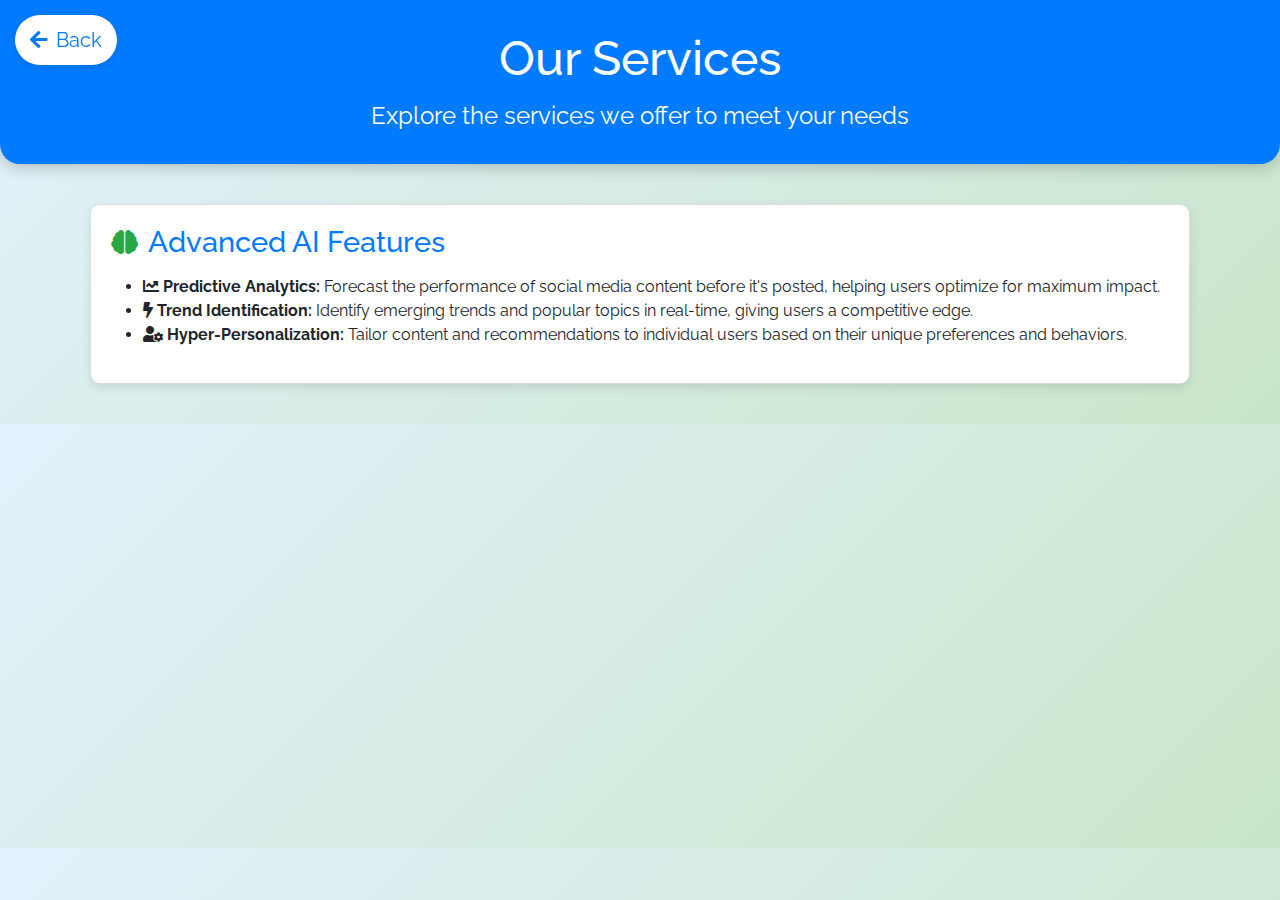
<file: services/service4.html>
<!DOCTYPE html>
<html lang="en">
<head>
  <meta charset="UTF-8">
  <meta name="viewport" content="width=device-width, initial-scale=1.0">
  <title>Our Services</title>
  <link href="https://cdn.jsdelivr.net/npm/bootstrap@5.3.0-alpha1/dist/css/bootstrap.min.css" rel="stylesheet">
  <link href="https://cdn.jsdelivr.net/npm/bootstrap-icons/font/bootstrap-icons.css" rel="stylesheet">
  <link href="https://cdnjs.cloudflare.com/ajax/libs/font-awesome/5.15.4/css/all.min.css" rel="stylesheet">
  <link href="https://fonts.googleapis.com/css2?family=Raleway:ital,wght@0,100..900;1,100..900&display=swap" rel="stylesheet">
  <style>
    body {
      font-family: "Raleway", sans-serif;
      margin: 0;
      padding: 0;
      background: linear-gradient(135deg, #e3f2fd, #c8e6c9);
      font-optical-sizing: auto;
    }

    .header {
      background-color: #007bff;
      color: #fff;
      padding: 30px;
      text-align: center;
      box-shadow: 0 4px 15px rgba(0, 0, 0, 0.2);
      border-radius: 0 0 20px 20px;
    }

    .header h1 {
      margin: 0;
      font-size: 3rem;
    }

    .header p {
      margin: 10px 0 0;
      font-size: 1.5rem;
    }

    .container {
      padding: 40px 20px;
    }

    .service-card {
      border: 1px solid #ddd;
      border-radius: 10px;
      padding: 20px;
      background-color: #fff;
      box-shadow: 0 4px 10px rgba(0, 0, 0, 0.1);
      transition: transform 0.3s, box-shadow 0.3s;
    }

    .service-card:hover {
      transform: translateY(-10px);
      box-shadow: 0 10px 20px rgba(0, 0, 0, 0.2);
    }

    .service-title {
      font-size: 1.8rem;
      color: #007bff;
      display: flex;
      align-items: center;
    }

    .service-title i {
      margin-right: 10px;
      font-size: 1.5rem;
      color: #28a745;
    }

    .service-description {
      font-size: 1rem;
      color: #333;
      margin-top: 15px;
      line-height: 1.5;
    }

    .service-description li {
      margin-bottom: 10px;
    }

    .service-description li i {
      color: #007bff;
      margin-right: 8px;
    }

    #back-button {
      position: fixed;
      top: 15px;
      left: 15px;
      z-index: 1000;
      color: #007bff;
      font-size: 20px;
      background: #fff;
      padding: 10px 15px;
      border-radius: 50px;
      display: flex;
      align-items: center;
      box-shadow: 0 2px 10px rgba(0, 0, 0, 0.1);
      transition: background-color 0.3s, transform 0.3s;
    }

    #back-button i {
      margin-right: 8px;
    }

    #back-button:hover {
      background-color: #007bff;
      color: #fff;
      transform: translateY(-3px);
    }
  </style>
</head>
<body>
  <div class="header">
    <h1>Our Services</h1>
    <p>Explore the services we offer to meet your needs</p>
  </div>
  <div id="back-button">
    <i class="fas fa-arrow-left"></i> Back
  </div>
  <div class="container">
    <div class="service-card">
      <h2 class="service-title">
        <i class="fas fa-brain"></i> Advanced AI Features
      </h2>
      <p class="service-description">
        <ul>
          <li><i class="fas fa-chart-line"></i> <strong>Predictive Analytics:</strong> Forecast the performance of social media content before it's posted, helping users optimize for maximum impact.</li>
          <li><i class="fas fa-bolt"></i> <strong>Trend Identification:</strong> Identify emerging trends and popular topics in real-time, giving users a competitive edge.</li>
          <li><i class="fas fa-user-cog"></i> <strong>Hyper-Personalization:</strong> Tailor content and recommendations to individual users based on their unique preferences and behaviors.</li>
        </ul>
      </p>
    </div>
  </div>
  <script>
    // Back Button Functionality
    document.getElementById('back-button').addEventListener('click', () => {
      window.history.back();
    });
  </script>
</body>
</html>
</file>
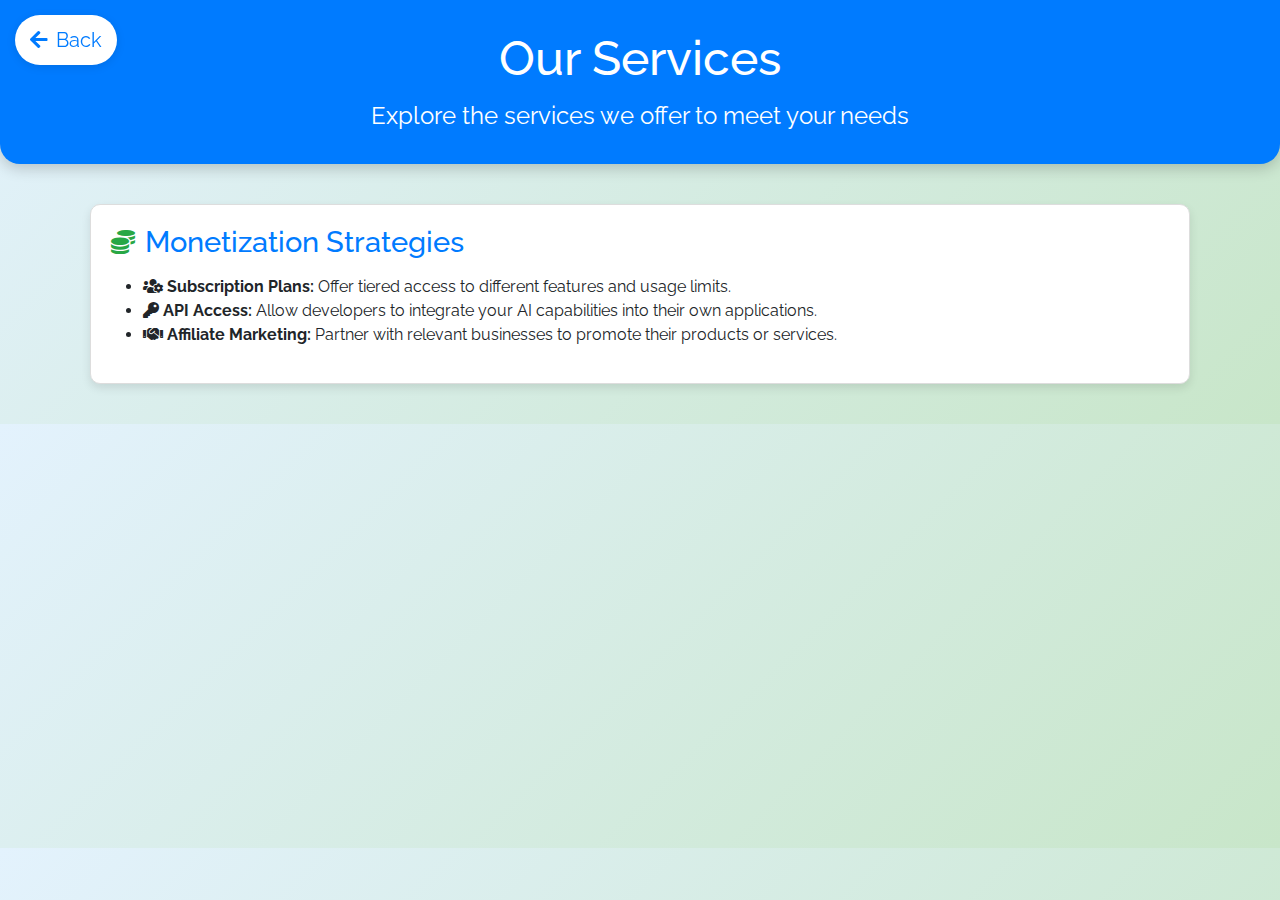
<file: services/service5.html>
<!DOCTYPE html>
<html lang="en">
<head>
  <meta charset="UTF-8">
  <meta name="viewport" content="width=device-width, initial-scale=1.0">
  <title>Our Services</title>
  <link href="https://cdn.jsdelivr.net/npm/bootstrap@5.3.0-alpha1/dist/css/bootstrap.min.css" rel="stylesheet">
  <link href="https://cdn.jsdelivr.net/npm/bootstrap-icons/font/bootstrap-icons.css" rel="stylesheet">
  <link href="https://cdnjs.cloudflare.com/ajax/libs/font-awesome/5.15.4/css/all.min.css" rel="stylesheet">
  <link href="https://fonts.googleapis.com/css2?family=Raleway:ital,wght@0,100..900;1,100..900&display=swap" rel="stylesheet">
  <style>
    body {
      font-family: "Raleway", sans-serif;
      margin: 0;
      padding: 0;
      background: linear-gradient(135deg, #e3f2fd, #c8e6c9);
      font-optical-sizing: auto;
    }

    .header {
      background-color: #007bff;
      color: #fff;
      padding: 30px;
      text-align: center;
      box-shadow: 0 4px 15px rgba(0, 0, 0, 0.2);
      border-radius: 0 0 20px 20px;
    }

    .header h1 {
      margin: 0;
      font-size: 3rem;
    }

    .header p {
      margin: 10px 0 0;
      font-size: 1.5rem;
    }

    .container {
      padding: 40px 20px;
    }

    .service-card {
      border: 1px solid #ddd;
      border-radius: 10px;
      padding: 20px;
      background-color: #fff;
      box-shadow: 0 4px 10px rgba(0, 0, 0, 0.1);
      transition: transform 0.3s, box-shadow 0.3s;
    }

    .service-card:hover {
      transform: translateY(-10px);
      box-shadow: 0 10px 20px rgba(0, 0, 0, 0.2);
    }

    .service-title {
      font-size: 1.8rem;
      color: #007bff;
      display: flex;
      align-items: center;
    }

    .service-title i {
      margin-right: 10px;
      font-size: 1.5rem;
      color: #28a745;
    }

    .service-description {
      font-size: 1rem;
      color: #333;
      margin-top: 15px;
      line-height: 1.5;
    }

    .service-description li {
      margin-bottom: 10px;
    }

    .service-description li i {
      color: #007bff;
      margin-right: 8px;
    }

    #back-button {
      position: fixed;
      top: 15px;
      left: 15px;
      z-index: 1000;
      color: #007bff;
      font-size: 20px;
      background: #fff;
      padding: 10px 15px;
      border-radius: 50px;
      display: flex;
      align-items: center;
      box-shadow: 0 2px 10px rgba(0, 0, 0, 0.1);
      transition: background-color 0.3s, transform 0.3s;
    }

    #back-button i {
      margin-right: 8px;
    }

    #back-button:hover {
      background-color: #007bff;
      color: #fff;
      transform: translateY(-3px);
    }
  </style>
</head>
<body>
  <div class="header">
    <h1>Our Services</h1>
    <p>Explore the services we offer to meet your needs</p>
  </div>
  <div id="back-button">
    <i class="fas fa-arrow-left"></i> Back
  </div>
  <div class="container">
    <div class="service-card">
      <h2 class="service-title">
        <i class="fas fa-coins"></i> Monetization Strategies
      </h2>
      <p class="service-description">
        <ul>
          <li><i class="fas fa-users-cog"></i> <strong>Subscription Plans:</strong> Offer tiered access to different features and usage limits.</li>
          <li><i class="fas fa-key"></i> <strong>API Access:</strong> Allow developers to integrate your AI capabilities into their own applications.</li>
          <li><i class="fas fa-handshake"></i> <strong>Affiliate Marketing:</strong> Partner with relevant businesses to promote their products or services.</li>
        </ul>
      </p>
    </div>
  </div>
  <script>
    // Back Button Functionality
    document.getElementById('back-button').addEventListener('click', () => {
      window.history.back();
    });
  </script>
</body>
</html>
</file>
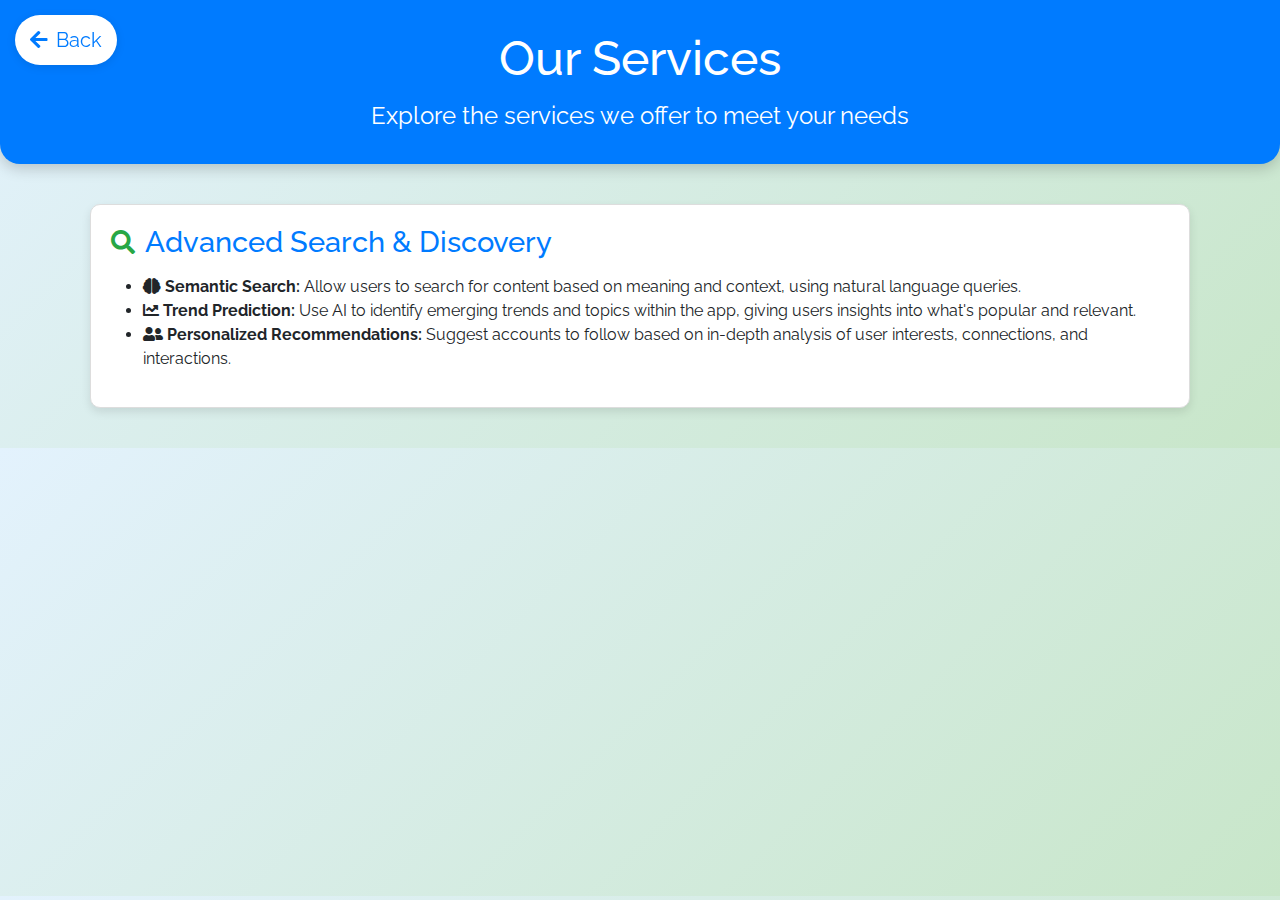
<file: services/service6.html>
<!DOCTYPE html>
<html lang="en">
<head>
  <meta charset="UTF-8">
  <meta name="viewport" content="width=device-width, initial-scale=1.0">
  <title>Our Services</title>
  <link href="https://cdn.jsdelivr.net/npm/bootstrap@5.3.0-alpha1/dist/css/bootstrap.min.css" rel="stylesheet">
  <link href="https://cdn.jsdelivr.net/npm/bootstrap-icons/font/bootstrap-icons.css" rel="stylesheet">
  <link href="https://cdnjs.cloudflare.com/ajax/libs/font-awesome/5.15.4/css/all.min.css" rel="stylesheet">
  <link href="https://fonts.googleapis.com/css2?family=Raleway:ital,wght@0,100..900;1,100..900&display=swap" rel="stylesheet">
  <style>
    body {
      font-family: "Raleway", sans-serif;
      margin: 0;
      padding: 0;
      background: linear-gradient(135deg, #e3f2fd, #c8e6c9);
      font-optical-sizing: auto;
    }

    .header {
      background-color: #007bff;
      color: #fff;
      padding: 30px;
      text-align: center;
      box-shadow: 0 4px 15px rgba(0, 0, 0, 0.2);
      border-radius: 0 0 20px 20px;
    }

    .header h1 {
      margin: 0;
      font-size: 3rem;
    }

    .header p {
      margin: 10px 0 0;
      font-size: 1.5rem;
    }

    .container {
      padding: 40px 20px;
    }

    .service-card {
      border: 1px solid #ddd;
      border-radius: 10px;
      padding: 20px;
      background-color: #fff;
      box-shadow: 0 4px 10px rgba(0, 0, 0, 0.1);
      transition: transform 0.3s, box-shadow 0.3s;
    }

    .service-card:hover {
      transform: translateY(-10px);
      box-shadow: 0 10px 20px rgba(0, 0, 0, 0.2);
    }

    .service-title {
      font-size: 1.8rem;
      color: #007bff;
      display: flex;
      align-items: center;
    }

    .service-title i {
      margin-right: 10px;
      font-size: 1.5rem;
      color: #28a745;
    }

    .service-description {
      font-size: 1rem;
      color: #333;
      margin-top: 15px;
      line-height: 1.5;
    }

    .service-description li {
      margin-bottom: 10px;
    }

    .service-description li i {
      color: #007bff;
      margin-right: 8px;
    }

    #back-button {
      position: fixed;
      top: 15px;
      left: 15px;
      z-index: 1000;
      color: #007bff;
      font-size: 20px;
      background: #fff;
      padding: 10px 15px;
      border-radius: 50px;
      display: flex;
      align-items: center;
      box-shadow: 0 2px 10px rgba(0, 0, 0, 0.1);
      transition: background-color 0.3s, transform 0.3s;
    }

    #back-button i {
      margin-right: 8px;
    }

    #back-button:hover {
      background-color: #007bff;
      color: #fff;
      transform: translateY(-3px);
    }
  </style>
</head>
<body>
  <div class="header">
    <h1>Our Services</h1>
    <p>Explore the services we offer to meet your needs</p>
  </div>
  <div id="back-button">
    <i class="fas fa-arrow-left"></i> Back
  </div>
  <div class="container">
    <div class="service-card">
      <h2 class="service-title">
        <i class="fas fa-search"></i> Advanced Search & Discovery
      </h2>
      <p class="service-description">
        <ul>
          <li><i class="fas fa-brain"></i> <strong>Semantic Search:</strong> Allow users to search for content based on meaning and context, using natural language queries.</li>
          <li><i class="fas fa-chart-line"></i> <strong>Trend Prediction:</strong> Use AI to identify emerging trends and topics within the app, giving users insights into what's popular and relevant.</li>
          <li><i class="fas fa-user-friends"></i> <strong>Personalized Recommendations:</strong> Suggest accounts to follow based on in-depth analysis of user interests, connections, and interactions.</li>
        </ul>
      </p>
    </div>
  </div>
  <script>
    // Back Button Functionality
    document.getElementById('back-button').addEventListener('click', () => {
      window.history.back();
    });
  </script>
</body>
</html>
</file>
